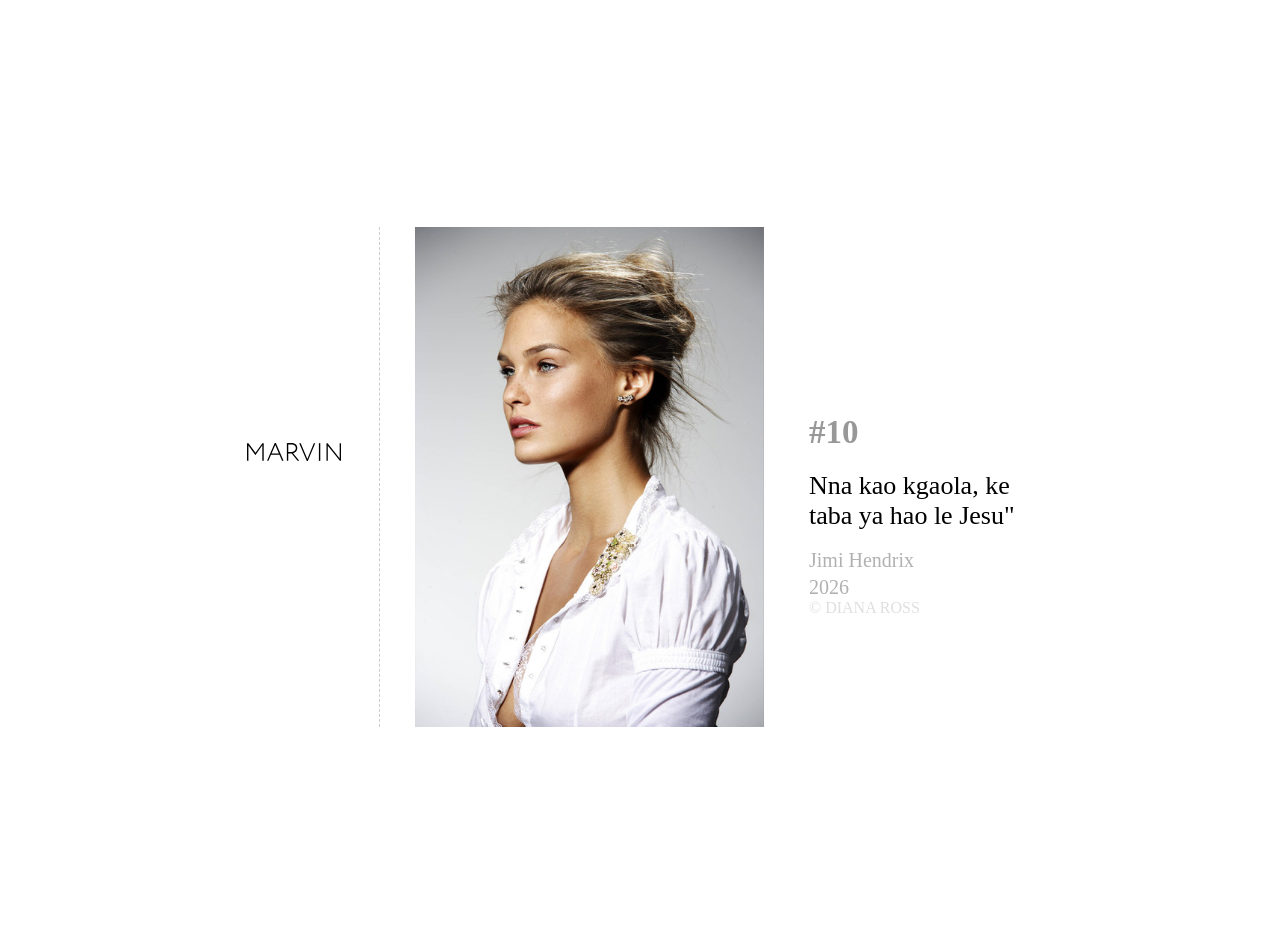
<file: index.html>
<!doctype html>
<html lang="en">
  <head>
    <meta charset="UTF-8" />
    <meta name="viewport" content="width=device-width, initial-scale=1.0" />
    <title>MARVIN</title>
    <link rel="stylesheet" href="main.css" />
  </head>
  <body>
    <main>
      <div id="marvinLogo">
        <a href="index.html"
          ><img src="images/marvin.svg" alt="marvin-logo"
        /></a>
      </div>
      <div id="dots"></div>
      <div id="marvinImage">
        <img id="photo" src="images/05.jpg" alt="" />
      </div>
      <div id="container">
        <div id="content">
          <h3 id="quoteNumber">#10</h3>
          <p id="quoteOfTheDay">Nna kao kgaola, ke taba ya hao le Jesu"</p>
          <p id="naam">Jimi Hendrix</p>
          <p id="jaar">2026</p>
        </div>
        <p id="copyright">&copy; DIANA ROSS</p>
      </div>
    </main>
    <script src="main.js"></script>
  </body>
</html>
</file>
<file: main.css>
* {
  margin: 0;
  padding: 0;
  font-family: Garamond, serif;
}

body {
  display: grid;
  place-content: center;
}

main {
  margin: 125px 0 125px 0;
  height: 700px;
  width: 1000px;
  display: grid;
  grid-template-columns: 107px 132px 36px 349px 45px 242px 89px;
  grid-template-rows: 102px 500px 98px;
}

#marvinLogo {
  grid-column-start: 2;
  grid-row-start: 2;

  img {
    margin-top: 216px;
    width: 94px;
  }
}

#dots {
  grid-column-start: 3;
  grid-row-start: 2;
  border-left: 1px dashed #cccccc;
}

#marvinImage {
  display: flex;
  grid-column-start: 4;
  grid-row-start: 2;

  img {
    height: 500px;
    width: 350px;
    transition: all 0.5s;
  }

  :hover {
    scale: 1.02;
    cursor: pointer;
    opacity: 0.8;
  }
}

#container {
  grid-column-start: 5;
  grid-column-end: 7;
  margin: 289px 0 0 45px;
  h3 {
    font-size: 33px;
    color: #989898;
  }
  p#quoteOfTheDay {
    margin: 20px 0 0 0px;
    font-size: 26px;
  }
  p#naam {
    margin: 18px 0 0 0;
    font-size: 20px;
    color: #b1b1b1;
  }
  p#jaar {
    margin: 4px 0 0 0;
    font-size: 20px;
    color: #b1b1b1;
  }
  p#copyright {
    color: #dfdfdf;
  }
}
</file>
